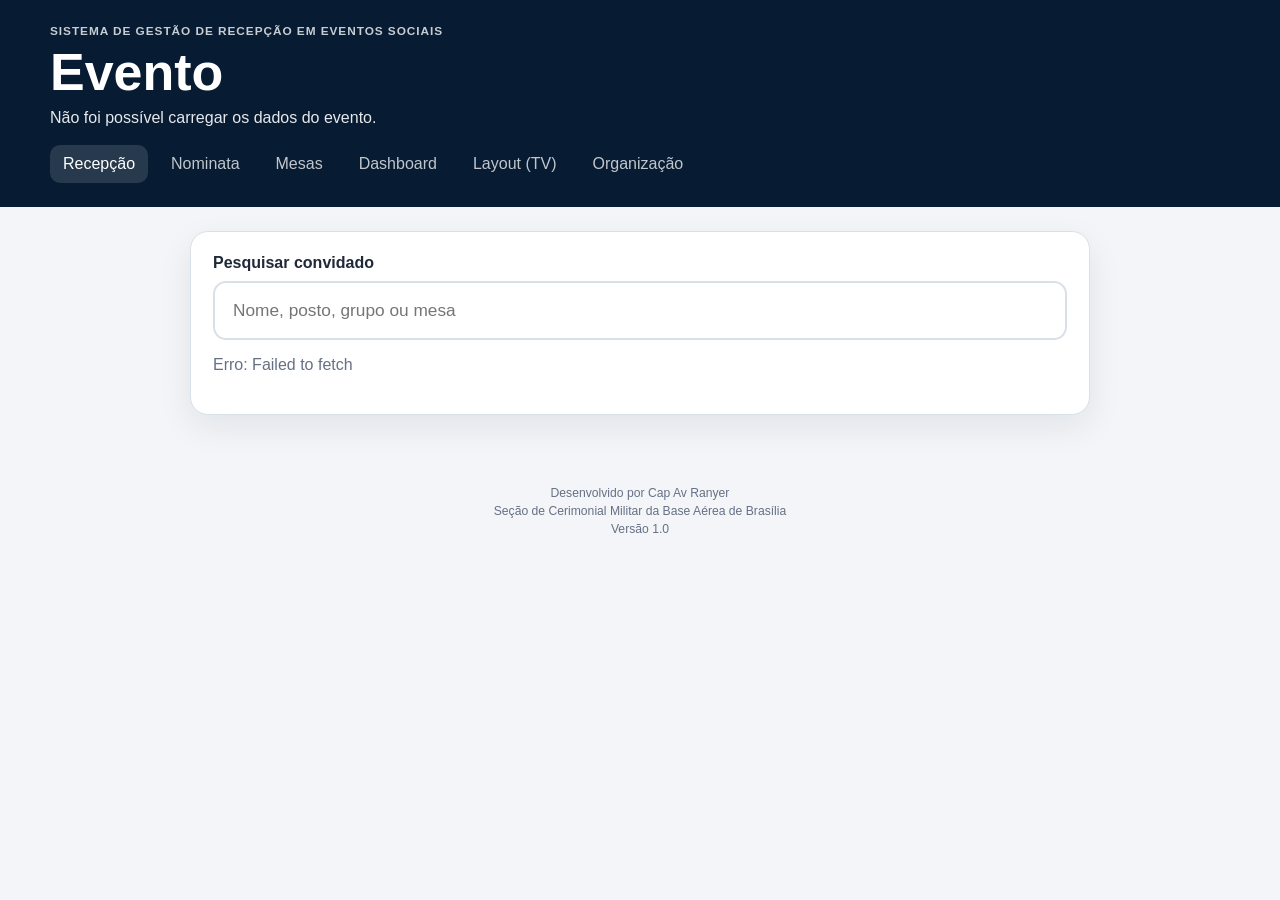
<file: index.html>
<!DOCTYPE html>
<html lang="pt-BR"><head>
<meta charset="UTF-8"><meta name="viewport" content="width=device-width,initial-scale=1.0">
<title>Recepção</title><link rel="stylesheet" href="css/style.css"></head>
<body>
<header class="topo">
  <div class="identidade-evento">
    <p class="nome-sistema">Sistema de Gestão de Recepção em Eventos Sociais</p>
    <h1 data-evento-nome>Evento</h1>
    <p class="dados-evento" data-evento-dados></p>
  </div>
  <nav class="navegacao">
  <a class="ativo" href="index.html">Recepção</a>
  <a  href="nominata.html">Nominata</a>
  <a  href="mesas.html">Mesas</a>
  <a  href="dashboard.html">Dashboard</a>
  <a  href="layout.html">Layout (TV)</a>
  <a  href="organizacao.html">Organização</a>
</nav>
</header>
<main class="container container-estreito">
<section class="painel">
<label class="rotulo" for="pesquisa">Pesquisar convidado</label>
<input id="pesquisa" class="campo-pesquisa" type="search" placeholder="Nome, posto, grupo ou mesa" autocomplete="off">
<p id="mensagemPesquisa" class="mensagem-neutra">Digite para localizar um convidado ou grupo.</p>
<div id="resultados" class="grade-resultados"></div>
</section></main>
<div id="modalGrupo" class="modal oculto" aria-hidden="true"><div class="modal-fundo" data-fechar-modal></div>
<section class="modal-conteudo" role="dialog" aria-modal="true">
<button class="botao-fechar" type="button" data-fechar-modal>×</button><div id="conteudoModal"></div>
</section></div>
<div id="toast" class="toast oculto"></div>
<footer class="rodape">
  <p>Desenvolvido por Cap Av Ranyer</p>
  <p>Seção de Cerimonial Militar da Base Aérea de Brasília</p>
  <p>Versão 1.0</p>
</footer>
<script src="js/config.js"></script>
<script src="js/api.js"></script>
<script src="js/util.js"></script>
<script src="js/recepcao.js"></script>
</body></html>
</file>
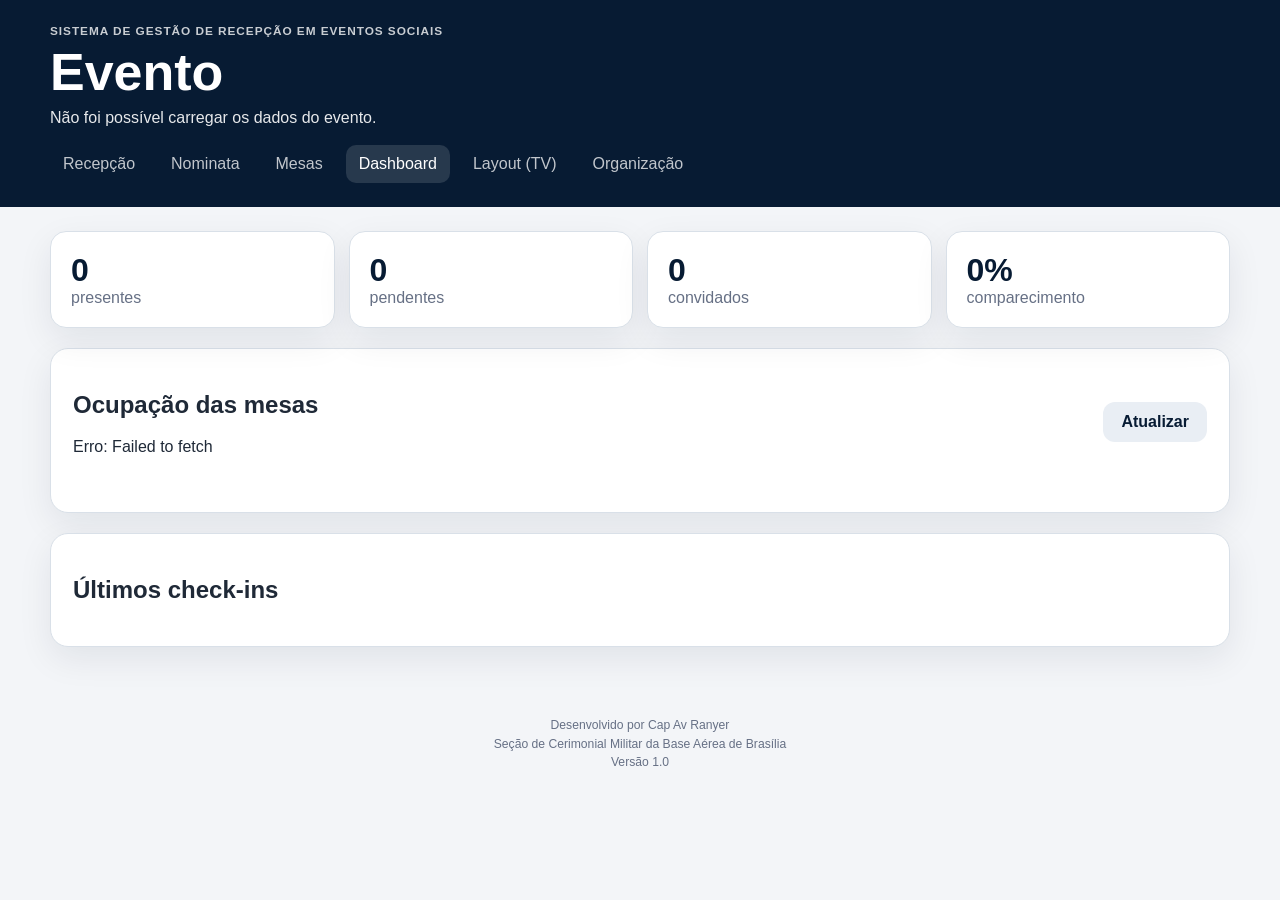
<file: dashboard.html>
<!DOCTYPE html>
<html lang="pt-BR"><head>
<meta charset="UTF-8"><meta name="viewport" content="width=device-width,initial-scale=1.0">
<title>Dashboard</title><link rel="stylesheet" href="css/style.css"></head>
<body>
<header class="topo">
  <div class="identidade-evento">
    <p class="nome-sistema">Sistema de Gestão de Recepção em Eventos Sociais</p>
    <h1 data-evento-nome>Evento</h1>
    <p class="dados-evento" data-evento-dados></p>
  </div>
  <nav class="navegacao">
  <a  href="index.html">Recepção</a>
  <a  href="nominata.html">Nominata</a>
  <a  href="mesas.html">Mesas</a>
  <a class="ativo" href="dashboard.html">Dashboard</a>
  <a  href="layout.html">Layout (TV)</a>
  <a  href="organizacao.html">Organização</a>
</nav>
</header>
<main class="container">
<section class="resumo resumo-grande">
<article><strong id="dashPresentes">0</strong><span>presentes</span></article>
<article><strong id="dashPendentes">0</strong><span>pendentes</span></article>
<article><strong id="dashTotal">0</strong><span>convidados</span></article>
<article><strong id="dashPercentual">0%</strong><span>comparecimento</span></article>
</section>
<section class="painel">
<div class="cabecalho-secao"><div><h2>Ocupação das mesas</h2><p id="ultimaAtualizacao"></p></div>
<button id="atualizarDashboard" class="botao-secundario">Atualizar</button></div>
<div id="tabelaMesas" class="tabela-responsiva tabela-dashboard"></div>
</section>
<section class="painel"><h2>Últimos check-ins</h2><div id="ultimosCheckins" class="lista-simples"></div></section>
</main>
<footer class="rodape">
  <p>Desenvolvido por Cap Av Ranyer</p>
  <p>Seção de Cerimonial Militar da Base Aérea de Brasília</p>
  <p>Versão 1.0</p>
</footer>
<script src="js/config.js"></script>
<script src="js/api.js"></script>
<script src="js/util.js"></script>
<script src="js/dashboard.js"></script>
</body></html>
</file>
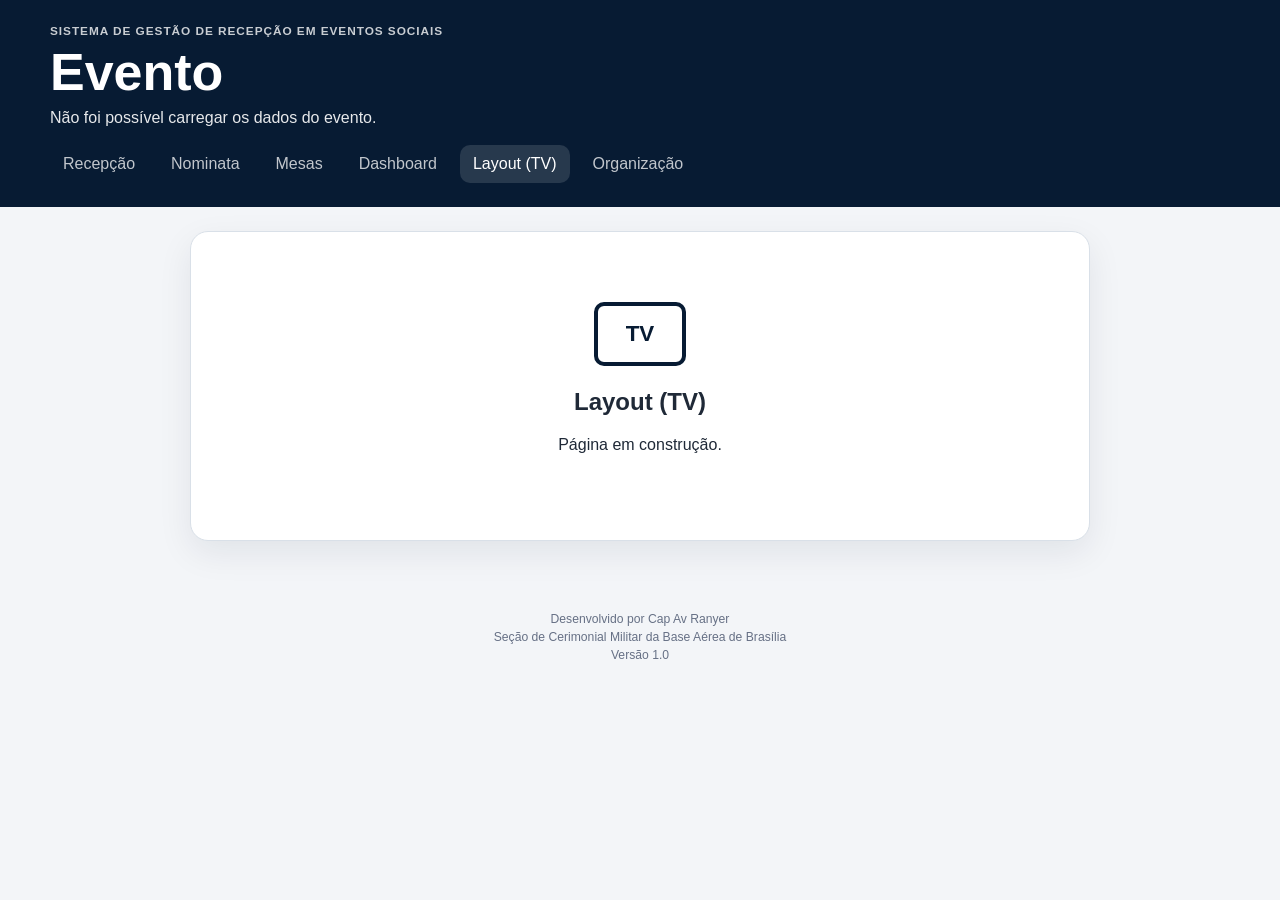
<file: layout.html>
<!DOCTYPE html>
<html lang="pt-BR"><head>
<meta charset="UTF-8"><meta name="viewport" content="width=device-width,initial-scale=1.0">
<title>Layout (TV)</title><link rel="stylesheet" href="css/style.css"></head>
<body>
<header class="topo">
  <div class="identidade-evento">
    <p class="nome-sistema">Sistema de Gestão de Recepção em Eventos Sociais</p>
    <h1 data-evento-nome>Evento</h1>
    <p class="dados-evento" data-evento-dados></p>
  </div>
  <nav class="navegacao">
  <a  href="index.html">Recepção</a>
  <a  href="nominata.html">Nominata</a>
  <a  href="mesas.html">Mesas</a>
  <a  href="dashboard.html">Dashboard</a>
  <a class="ativo" href="layout.html">Layout (TV)</a>
  <a  href="organizacao.html">Organização</a>
</nav>
</header>
<main class="container container-estreito">
<section class="painel pagina-construcao">
<div class="icone-construcao">TV</div>
<h2>Layout (TV)</h2>
<p>Página em construção.</p>
</section></main>
<footer class="rodape">
  <p>Desenvolvido por Cap Av Ranyer</p>
  <p>Seção de Cerimonial Militar da Base Aérea de Brasília</p>
  <p>Versão 1.0</p>
</footer>
<script src="js/config.js"></script>
<script src="js/api.js"></script>
<script src="js/util.js"></script>
<script src="js/layout.js"></script>
</body></html>
</file>
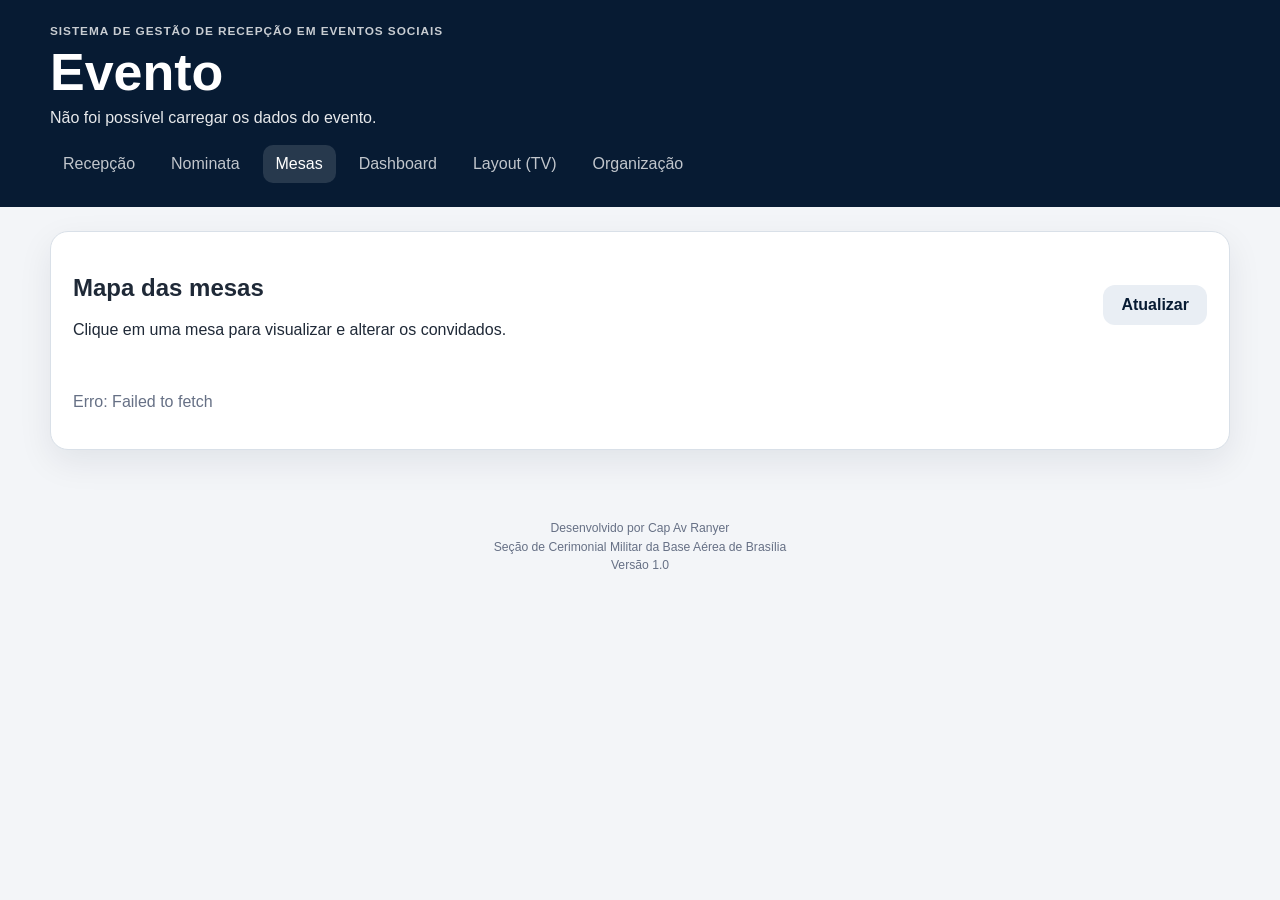
<file: mesas.html>
<!DOCTYPE html>
<html lang="pt-BR"><head>
<meta charset="UTF-8"><meta name="viewport" content="width=device-width,initial-scale=1.0">
<title>Mesas</title><link rel="stylesheet" href="css/style.css"></head>
<body>
<header class="topo">
  <div class="identidade-evento">
    <p class="nome-sistema">Sistema de Gestão de Recepção em Eventos Sociais</p>
    <h1 data-evento-nome>Evento</h1>
    <p class="dados-evento" data-evento-dados></p>
  </div>
  <nav class="navegacao">
  <a  href="index.html">Recepção</a>
  <a  href="nominata.html">Nominata</a>
  <a class="ativo" href="mesas.html">Mesas</a>
  <a  href="dashboard.html">Dashboard</a>
  <a  href="layout.html">Layout (TV)</a>
  <a  href="organizacao.html">Organização</a>
</nav>
</header>
<main class="container">
<section class="painel">
<div class="cabecalho-secao"><div><h2>Mapa das mesas</h2><p>Clique em uma mesa para visualizar e alterar os convidados.</p></div>
<button id="atualizarMesas" class="botao-secundario" type="button">Atualizar</button></div>
<div id="mapaMesas" class="mapa-mesas"></div><p id="mensagemMesas" class="mensagem-neutra">Carregando...</p>
</section></main>
<div id="modalMesa" class="modal oculto" aria-hidden="true"><div class="modal-fundo" data-fechar-modal></div>
<section class="modal-conteudo" role="dialog" aria-modal="true">
<button class="botao-fechar" type="button" data-fechar-modal>×</button><div id="conteudoMesa"></div>
</section></div>
<div id="toast" class="toast oculto"></div>
<footer class="rodape">
  <p>Desenvolvido por Cap Av Ranyer</p>
  <p>Seção de Cerimonial Militar da Base Aérea de Brasília</p>
  <p>Versão 1.0</p>
</footer>
<script src="js/config.js"></script>
<script src="js/api.js"></script>
<script src="js/util.js"></script>
<script src="js/mesas.js"></script>
</body></html>
</file>
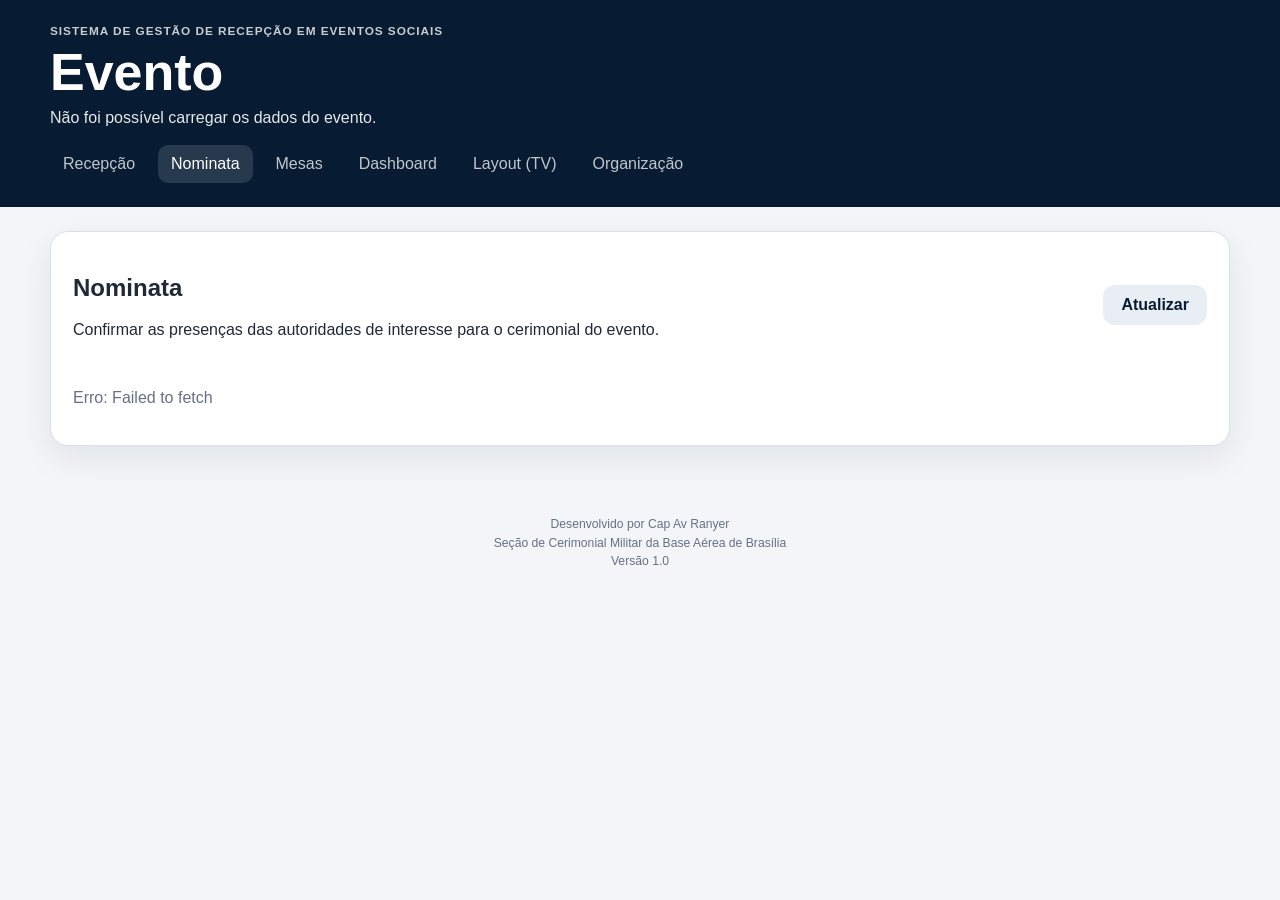
<file: nominata.html>
<!DOCTYPE html>
<html lang="pt-BR"><head>
<meta charset="UTF-8"><meta name="viewport" content="width=device-width,initial-scale=1.0">
<title>Nominata</title><link rel="stylesheet" href="css/style.css"></head>
<body>
<header class="topo">
  <div class="identidade-evento">
    <p class="nome-sistema">Sistema de Gestão de Recepção em Eventos Sociais</p>
    <h1 data-evento-nome>Evento</h1>
    <p class="dados-evento" data-evento-dados></p>
  </div>
  <nav class="navegacao">
  <a  href="index.html">Recepção</a>
  <a class="ativo" href="nominata.html">Nominata</a>
  <a  href="mesas.html">Mesas</a>
  <a  href="dashboard.html">Dashboard</a>
  <a  href="layout.html">Layout (TV)</a>
  <a  href="organizacao.html">Organização</a>
</nav>
</header>
<main class="container">
<section class="painel">
<div class="cabecalho-secao">
<div><h2>Nominata</h2><p>Confirmar as presenças das autoridades de interesse para o cerimonial do evento.</p></div>
<button id="atualizarNominata" class="botao-secundario" type="button">Atualizar</button>
</div>
<div id="listaNominata" class="grade-nominata"></div>
<p id="mensagemNominata" class="mensagem-neutra">Carregando...</p>
</section></main>
<div id="toast" class="toast oculto"></div>
<footer class="rodape">
  <p>Desenvolvido por Cap Av Ranyer</p>
  <p>Seção de Cerimonial Militar da Base Aérea de Brasília</p>
  <p>Versão 1.0</p>
</footer>
<script src="js/config.js"></script>
<script src="js/api.js"></script>
<script src="js/util.js"></script>
<script src="js/nominata.js"></script>
</body></html>
</file>
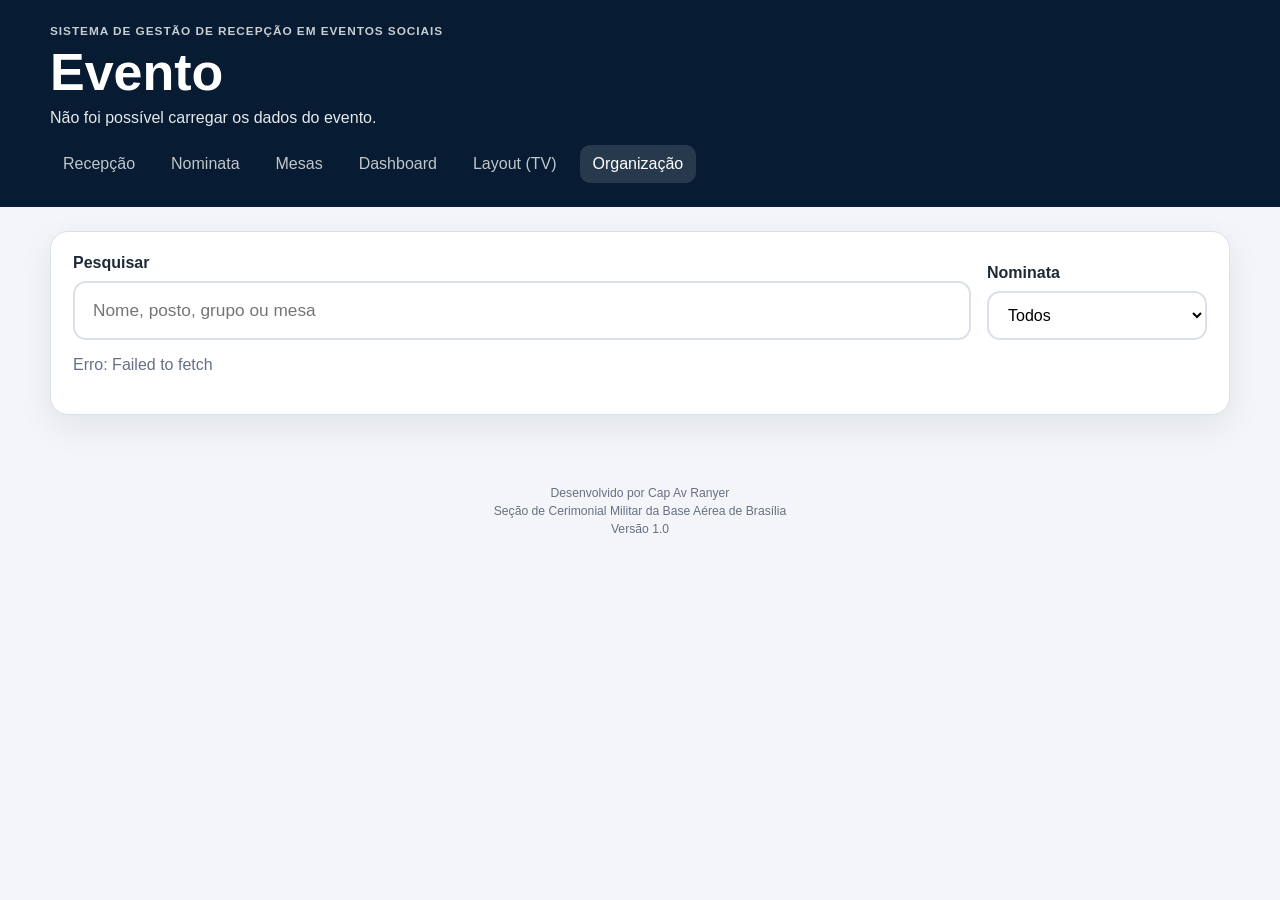
<file: organizacao.html>
<!DOCTYPE html>
<html lang="pt-BR"><head>
<meta charset="UTF-8"><meta name="viewport" content="width=device-width,initial-scale=1.0">
<title>Organização</title><link rel="stylesheet" href="css/style.css"></head>
<body>
<header class="topo">
  <div class="identidade-evento">
    <p class="nome-sistema">Sistema de Gestão de Recepção em Eventos Sociais</p>
    <h1 data-evento-nome>Evento</h1>
    <p class="dados-evento" data-evento-dados></p>
  </div>
  <nav class="navegacao">
  <a  href="index.html">Recepção</a>
  <a  href="nominata.html">Nominata</a>
  <a  href="mesas.html">Mesas</a>
  <a  href="dashboard.html">Dashboard</a>
  <a  href="layout.html">Layout (TV)</a>
  <a class="ativo" href="organizacao.html">Organização</a>
</nav>
</header>
<main class="container">
<section class="painel">
<div class="barra-organizacao">
<div><label class="rotulo" for="filtroOrganizacao">Pesquisar</label>
<input id="filtroOrganizacao" class="campo-pesquisa" type="search" placeholder="Nome, posto, grupo ou mesa"></div>
<div><label class="rotulo" for="filtroNominata">Nominata</label>
<select id="filtroNominata" class="campo-select"><option value="">Todos</option><option value="sim">Inseridos</option><option value="nao">Não inseridos</option></select></div>
</div>
<p id="mensagemOrganizacao" class="mensagem-neutra">Carregando...</p>
<div id="listaOrganizacao" class="lista-organizacao"></div>
</section></main>
<div id="modalEdicao" class="modal oculto" aria-hidden="true"><div class="modal-fundo" data-fechar-modal></div>
<section class="modal-conteudo modal-largo" role="dialog" aria-modal="true">
<button class="botao-fechar" type="button" data-fechar-modal>×</button><div id="conteudoEdicao"></div>
</section></div>
<div id="toast" class="toast oculto"></div>
<footer class="rodape">
  <p>Desenvolvido por Cap Av Ranyer</p>
  <p>Seção de Cerimonial Militar da Base Aérea de Brasília</p>
  <p>Versão 1.0</p>
</footer>
<script src="js/config.js"></script>
<script src="js/api.js"></script>
<script src="js/util.js"></script>
<script src="js/organizacao.js"></script>
</body></html>
</file>
<file: css/style.css>
*{box-sizing:border-box} :root{--azul:#071b33;--azul2:#123b65;--fundo:#f3f5f8;--branco:#fff;--texto:#1f2937;--cinza:#667085;--borda:#d9e0e8;--verde:#18794e;--verde-claro:#e9f7ef;--amarelo:#9a6700;--amarelo-claro:#fff4ce;--vermelho:#b42318;--vermelho-claro:#feeceb;--sombra:0 12px 34px rgba(7,27,51,.08)}
body{margin:0;min-height:100vh;font-family:Arial,Helvetica,sans-serif;background:var(--fundo);color:var(--texto)}
button,input,select,textarea{font:inherit}button{cursor:pointer}button:disabled{cursor:wait;opacity:.7}
.topo{
    background:var(--azul);
    color:#fff;
    padding:24px max(20px,calc((100vw - 1180px)/2));

    display:flex;
    flex-direction:column;
    align-items:flex-start;
    gap:18px;
}
.topo h1,.topo p{margin:0}.topo h1{font-size:clamp(1.7rem,4vw,2.5rem);margin-top:5px}.topo-marca{font-size:.76rem;font-weight:bold;letter-spacing:.14em;opacity:.75}.topo-subtitulo{margin-top:8px!important;opacity:.78}
.navegacao{
    display:flex;
    flex-wrap:nowrap;
    gap:10px;

    width:100%;
    overflow-x:auto;

    scrollbar-width:none;
}

.navegacao::-webkit-scrollbar{
    display:none;
}.navegacao a{color:#fff;text-decoration:none;padding:10px 13px;border-radius:10px;opacity:.75;white-space:nowrap}.navegacao a:hover,.navegacao a.ativo{background:rgba(255,255,255,.13);opacity:1}
.container{width:min(1180px,calc(100% - 28px));margin:24px auto 60px}.container-estreito{width:min(900px,calc(100% - 28px))}
.painel{background:#fff;border:1px solid var(--borda);border-radius:18px;padding:22px;box-shadow:var(--sombra);margin-bottom:20px}
.resumo{display:grid;grid-template-columns:repeat(3,1fr);gap:14px;margin-bottom:20px}.resumo-grande{grid-template-columns:repeat(4,1fr)}.resumo article{background:#fff;border:1px solid var(--borda);border-radius:16px;padding:20px;box-shadow:var(--sombra)}.resumo strong{display:block;font-size:2rem;color:var(--azul)}.resumo span{color:var(--cinza)}
.rotulo{display:block;font-weight:bold;margin-bottom:9px}.campo-pesquisa,.campo-select,.formulario-edicao input,.formulario-edicao select,.formulario-edicao textarea{width:100%;border:2px solid var(--borda);border-radius:13px;padding:13px 15px;outline:none;background:#fff}.campo-pesquisa{padding:17px 18px;font-size:1.08rem}.campo-pesquisa:focus,input:focus,select:focus,textarea:focus{border-color:var(--azul2);box-shadow:0 0 0 4px rgba(18,59,101,.1)}
.mensagem-neutra,.ajuda{color:var(--cinza)}.ajuda{font-size:.82rem}
.grade-resultados,.grade-nominata{display:grid;grid-template-columns:repeat(auto-fit,minmax(270px,1fr));gap:14px;margin-top:18px}
.cartao-grupo{width:100%;text-align:left;background:#fff;border:1px solid var(--borda);border-radius:16px;padding:18px;color:var(--texto);transition:.15s}.cartao-grupo:hover{transform:translateY(-2px);box-shadow:var(--sombra)}
.cartao-grupo h3{margin:8px 0 0;font-size:1.05rem}.cartao-grupo-topo,.cartao-grupo-rodape,.cabecalho-secao{display:flex;align-items:center;justify-content:space-between;gap:14px}.cartao-grupo-rodape{margin-top:18px;color:var(--cinza)}
.etiqueta{display:inline-block;font-size:.72rem;font-weight:bold;color:var(--azul2);background:#edf4fb;border-radius:999px;padding:5px 9px}.status{font-size:.75rem;font-weight:bold;padding:7px 9px;border-radius:999px;white-space:nowrap}.status.presente{color:var(--verde);background:var(--verde-claro)}.status.pendente{color:var(--amarelo);background:var(--amarelo-claro)}
.modal{position:fixed;inset:0;z-index:1000;display:grid;place-items:center;padding:18px}.modal.oculto,.oculto{display:none!important}.modal-fundo{position:absolute;inset:0;background:rgba(3,12,24,.72)}.modal-conteudo{position:relative;width:min(620px,100%);max-height:92vh;overflow-y:auto;background:#fff;border-radius:20px;padding:26px;box-shadow:0 30px 90px rgba(0,0,0,.3)}.modal-largo{width:min(900px,100%)}.botao-fechar{position:absolute;right:14px;top:12px;border:0;background:transparent;font-size:2rem;color:var(--cinza)}
.perfil-grupo{display:flex;align-items:center;gap:18px;padding-right:28px}.perfil-grupo.sem-foto{display:block}.perfil-grupo h2{margin:8px 0}.foto-principal{width:96px;height:96px;border-radius:18px;object-fit:cover;flex:0 0 auto}
.lista-presenca{margin:24px 0;border-top:1px solid var(--borda)}.linha-presenca{display:flex;align-items:center;gap:14px;padding:15px 4px;border-bottom:1px solid var(--borda)}.linha-presenca input{width:24px;height:24px}.linha-presenca span{display:flex;flex-direction:column;gap:4px}.linha-presenca small{color:var(--cinza)}
.botao-principal,
.botao-secundario,
.botao-desfazer{
    border:0;
    border-radius:12px;
    padding:11px 18px;
    font-weight:bold;
    transition:.18s;
}
.botao-principal:hover{
    transform:translateY(-1px);
    box-shadow:0 8px 18px rgba(7,27,51,.18);
}
.botao-principal{background:var(--azul);color:#fff}.botao-secundario{background:#e9eef4;color:var(--azul)}.botao-desfazer{background:var(--vermelho-claro);color:var(--vermelho)}.largura-total{width:100%}
.toast{position:fixed;right:20px;bottom:20px;z-index:2000;padding:14px 18px;border-radius:12px;color:#fff;background:var(--verde);box-shadow:var(--sombra)}.toast.erro{background:var(--vermelho)}.sem-rolagem{overflow:hidden}
.cartao-nominata{border:1px solid var(--borda);border-radius:18px;overflow:hidden;background:#fff;box-shadow:var(--sombra);display:flex;flex-direction:column}.cartao-nominata.confirmado{border-color:#9bd1b5}.cartao-nominata img{width:100%;aspect-ratio:4/3;object-fit:cover}.dados-nominata{padding:18px}.dados-nominata.sem-foto{padding-top:24px;min-height:145px}.dados-nominata span,.dados-nominata p{color:var(--cinza)}.dados-nominata h3{margin:6px 0;font-size:1.35rem}.cartao-nominata button{margin:auto 18px 18px;width:calc(100% - 36px)}
.mapa-mesas{display:grid;grid-template-columns:repeat(auto-fit,minmax(150px,180px));justify-content:center;gap:22px;margin-top:22px}.cartao-mesa{width:100%;aspect-ratio:1/1;border:2px solid transparent;border-radius:50%;display:grid;place-content:center;text-align:center;background:var(--verde-claro);color:var(--verde)}.cartao-mesa.quase-cheia{background:var(--amarelo-claro);color:var(--amarelo)}.cartao-mesa.lotada{background:var(--vermelho-claro);color:var(--vermelho)}.cartao-mesa span,.cartao-mesa small{font-size:.8rem}.cartao-mesa strong{font-size:2rem}
.lista-mesa{margin-top:18px}.linha-mesa{display:flex;justify-content:space-between;align-items:center;gap:14px;padding:14px 0;border-bottom:1px solid var(--borda)}.linha-mesa div{display:flex;flex-direction:column;gap:4px}.linha-mesa small{color:var(--cinza)}.linha-mesa select{max-width:260px;border:1px solid var(--borda);border-radius:10px;padding:9px}
.tabela-responsiva{overflow-x:auto;margin-top:18px}table{width:100%;border-collapse:collapse}th,td{text-align:left;padding:13px;border-bottom:1px solid var(--borda)}th{color:var(--cinza);font-size:.82rem;text-transform:uppercase;letter-spacing:.04em}
.lista-simples article{display:flex;justify-content:space-between;gap:20px;padding:14px 0;border-bottom:1px solid var(--borda)}.lista-simples article div{display:flex;flex-direction:column;gap:4px}.lista-simples span,.lista-simples time{color:var(--cinza)}
.barra-organizacao{display:grid;grid-template-columns:1fr 220px;gap:16px;align-items:end}.lista-organizacao{display:flex;flex-direction:column;gap:8px;margin-top:18px}.linha-organizacao{display:grid;grid-template-columns:54px minmax(220px,1fr) 130px 110px 70px;align-items:center;gap:14px;width:100%;text-align:left;background:#fff;border:1px solid var(--borda);border-radius:13px;padding:10px 14px;color:var(--texto)}.linha-organizacao:hover{border-color:var(--azul2);box-shadow:var(--sombra)}.miniatura-organizacao{width:46px;height:46px}.miniatura-organizacao img{width:100%;height:100%;object-fit:cover;border-radius:9px}.nome-organizacao{display:flex;flex-direction:column;gap:4px}.nome-organizacao span,.rotulo-mini{font-size:.76rem;color:var(--cinza)}.acao-editar{color:var(--azul2);font-weight:bold}
.grade-edicao{display:grid;grid-template-columns:260px 1fr;gap:26px;margin:20px 0}.area-foto-edicao{width:100%;min-height:220px;border:1px dashed var(--borda);border-radius:16px;display:grid;place-items:center;overflow:hidden;background:#f8fafc}.foto-edicao{width:100%;aspect-ratio:4/3;object-fit:cover}.sem-foto-edicao{padding:24px;text-align:center;color:var(--cinza)}.botao-arquivo{display:block;text-align:center;margin-top:12px;cursor:pointer}.botao-arquivo input{display:none}.formulario-edicao{display:flex;flex-direction:column;gap:14px}.formulario-edicao label>span{display:block;font-weight:bold;margin-bottom:7px}.campo-check{display:flex!important;align-items:center;gap:10px}.campo-check input{width:22px;height:22px}.campo-check span{margin:0!important}
@media(max-width:800px){.topo{
    align-items:flex-start;
    flex-direction:column;
}

.navegacao{
    width:100%;
    overflow-x:auto;
    flex-wrap:nowrap;
    padding-bottom:4px;
}.resumo,.resumo-grande{grid-template-columns:repeat(2,1fr)}.barra-organizacao,.grade-edicao{grid-template-columns:1fr}.linha-organizacao{grid-template-columns:46px 1fr 70px}.linha-organizacao>div:nth-child(3),.linha-organizacao>div:nth-child(4){display:none}.cartao-grupo-topo,.cabecalho-secao,.linha-mesa{align-items:flex-start;flex-direction:column}.modal-conteudo{padding:22px 18px}}
@media(max-width:430px){.container{width:min(100% - 18px,1180px);margin-top:10px}.painel{padding:16px;border-radius:14px}.resumo article{padding:15px}.resumo strong{font-size:1.55rem}.perfil-grupo{flex-direction:column}.mapa-mesas{grid-template-columns:repeat(2,minmax(120px,1fr));gap:14px}}

/* v0.3 */
.nome-sistema{font-size:.74rem;font-weight:700;letter-spacing:.08em;text-transform:uppercase;opacity:.78}
.identidade-evento h1{font-size:clamp(2rem,4.8vw,3.25rem);line-height:1.05;margin-top:7px}
.dados-evento{font-size:1rem;margin-top:9px!important;opacity:.9}
.rodape{text-align:center;color:#667085;font-size:.76rem;line-height:1.35;padding:8px 16px 24px}
.rodape p{margin:2px 0}
.grade-nominata{grid-template-columns:1fr}
.cartao-nominata{display:grid;grid-template-columns:auto minmax(0,1fr) auto;align-items:center;gap:14px;padding:12px 14px;min-height:94px}
.cartao-nominata img{width:72px;height:72px;aspect-ratio:1/1;border-radius:12px;object-fit:cover}
.cartao-nominata.confirmado{background:#e6f4ea;border-color:#8fc5a6}
.dados-nominata,.dados-nominata.sem-foto{padding:0;min-height:0}
.dados-nominata h3{font-size:1.08rem;margin:3px 0}
.dados-nominata p{margin:4px 0 0;font-size:.84rem}
.cartao-nominata button{
    width:220px;
    min-width:220px;
    margin:0;
    align-self:center;
    justify-self:end;
    white-space:nowrap;
}
.cartao-mesa em{font-style:normal;font-size:.76rem;max-width:110px;overflow:hidden;text-overflow:ellipsis;white-space:nowrap;margin:3px auto 5px}
.tabela-dashboard table{width:auto;min-width:0;margin:0 auto;table-layout:auto}
.tabela-dashboard th,.tabela-dashboard td{text-align:center;padding:9px 11px;white-space:nowrap;width:1%}
.tabela-dashboard th:nth-child(2),.tabela-dashboard td:nth-child(2){width:auto}
.linha-organizacao>div:nth-child(3),.linha-organizacao>div:nth-child(4){display:flex;align-items:center;gap:7px;white-space:nowrap}
.linha-organizacao .rotulo-mini{display:inline-block;margin:0}
.pagina-construcao{text-align:center;padding:70px 24px}
.icone-construcao{width:92px;height:64px;border:4px solid var(--azul);border-radius:10px;margin:0 auto 22px;display:grid;place-items:center;font-weight:800;font-size:1.4rem;color:var(--azul)}
@media(max-width:620px){
  .topo{padding-top:18px}
  .identidade-evento h1{font-size:2rem}
  .dados-evento{font-size:.9rem}
  .cartao-nominata{grid-template-columns:auto minmax(0,1fr) auto;gap:9px;padding:10px}
  .cartao-nominata img{width:54px;height:54px}
  .cartao-nominata button{
    width:120px;
    min-width:120px;
    padding:9px 10px;
    font-size:.78rem;
    white-space:normal;
    line-height:1.15;
}
  .dados-nominata h3{font-size:.96rem}
  .dados-nominata span,.dados-nominata p{font-size:.74rem}
  .tabela-responsiva{overflow-x:visible}
  .tabela-dashboard table{font-size:.74rem;width:100%}
  .tabela-dashboard th,.tabela-dashboard td{padding:7px 3px;white-space:nowrap}
}

/* ===== FOTO AMPLIADA ===== */

.foto-ampliavel{
    cursor:zoom-in;
    transition:.18s;
}

.foto-ampliavel:hover{
    transform:scale(1.05);
}

.modal-foto{
    width:min(560px,95vw);
    text-align:center;
}

.modal-foto img{
    width:100%;
    max-height:72vh;
    object-fit:contain;
    border-radius:14px;
}

.modal-foto h2{
    margin:18px 0 0;
    color:var(--azul);
    font-size:1.35rem;
    font-weight:700;
}

.foto-principal{
    transition:.18s;
}

.foto-principal:hover{
    transform:scale(1.05);
}
</file>
